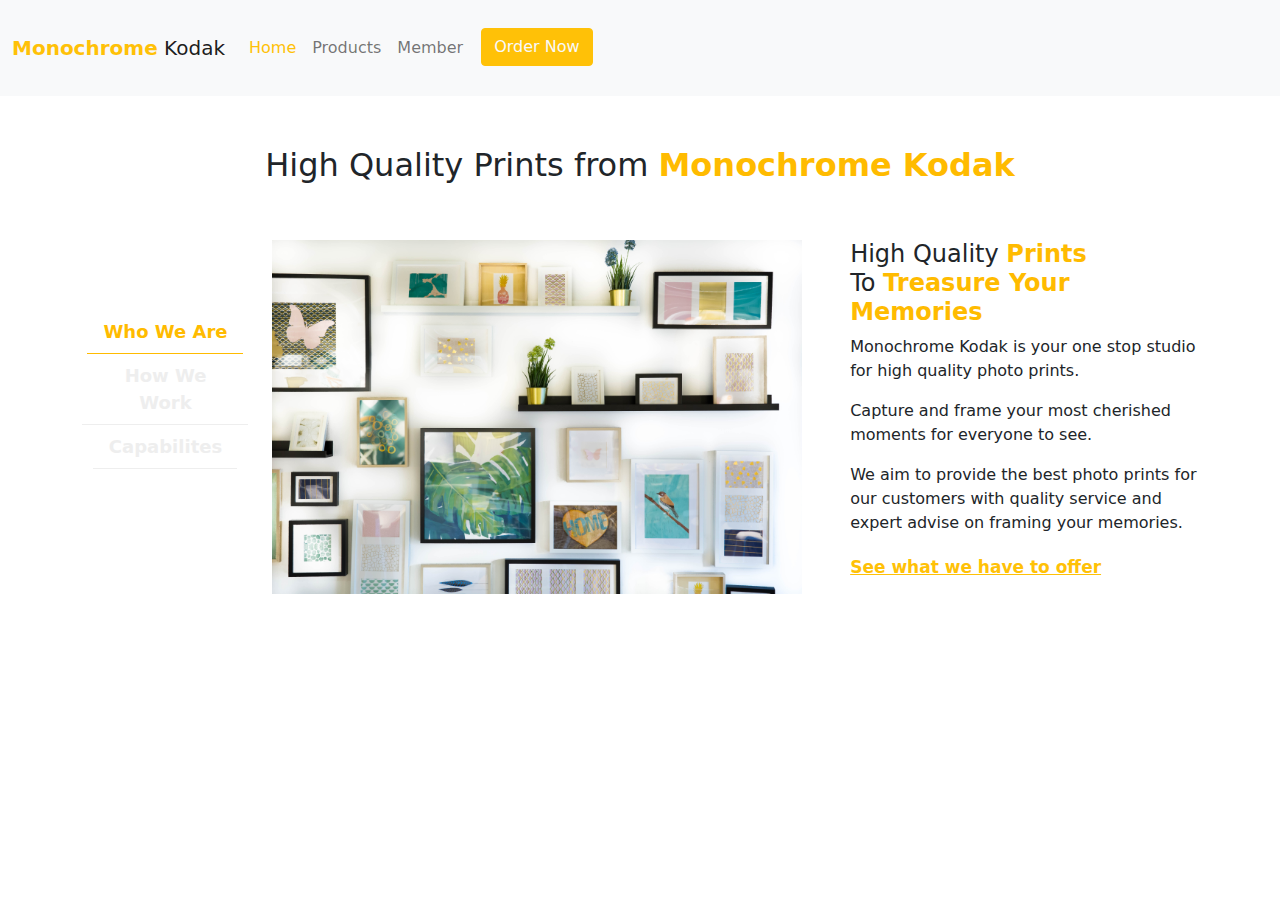
<file: Monochrome Kodak/index.html>
<!DOCTYPE html>
<html lang="en">

<head>
    <meta charset="UTF-8">
    <meta http-equiv="X-UA-Compatible" content="IE=edge">
    <meta name="viewport" content="width=device-width, initial-scale=1.0">
    <title>Home | Monochrome Kodak</title>
    <link rel="stylesheet" href="css/bootstrap.min.css">
    <script src="https://cdn.jsdelivr.net/npm/bootstrap@5.1.3/dist/js/bootstrap.bundle.min.js" integrity="sha384-ka7Sk0Gln4gmtz2MlQnikT1wXgYsOg+OMhuP+IlRH9sENBO0LRn5q+8nbTov4+1p" crossorigin="anonymous"></script>
    <link rel="stylesheet" href="css/main.css">
    <link rel="stylesheet" href="https://use.fontawesome.com/releases/v5.7.0/css/all.css" integrity="sha384-lZN37f5QGtY3VHgisS14W3ExzMWZxybE1SJSEsQp9S+oqd12jhcu+A56Ebc1zFSJ" crossorigin="anonymous">
    <link rel="stylesheet" href="css/bootstrap-icons.css">

</head>

<body>
     <!--NAV BAR-->
    <nav class="navbar sticky-top navbar-expand-sm bg-light navbar-light">
        <div class="container-fluid">
          <ul class="navbar-nav">
            <a class="navbar-brand" href="#"><span class="text-warning">Monochrome</span> Kodak</a>
            <li class="nav-item">
              <a class="nav-link active text-warning" href="#">Home</a>
            </li>
           <li class="nav-item">
              <a class="nav-link" href="products.html">Products</a>
            </li>
            <li class="nav-item">
                <a class="nav-link" href="member/member.php">Member</a>
              </li>
            <div class="d-flex">
              <a href="order.php"><button type="button" class="btn btn-warning text-light" style="margin-left: 10px;">Order Now</button></a>
            </div>
          </ul>
        </div>
    </nav>
    
    <section class="about section-padding" style="margin-top: 50px;">
      <div class="container">
        <div class="row">

          <div class="col-12 text-center">
            <h2 class="mb-5">High Quality Prints from <span>Monochrome Kodak</h2>
          </div>

          <div class="col-lg-2 col-12 mt-auto mb-auto">
            <ul class="nav nav-pills mb-5 mx-auto justify-content-center align-items-center text-align-center" id="pills-tab" role="tablist">
              <li class="nav-item" role="presentation">
                <button class="nav-link active" id="pills-home-tab" data-bs-toggle="pill" data-bs-target="#pills-home" type="button" role="tab" aria-controls="pills-home" aria-selected="true">Who We Are</button>
              </li>

              <li class="nav-item" role="presentation">
                <button class="nav-link" id="pills-youtube-tab" data-bs-toggle="pill" data-bs-target="#pills-youtube" type="button" role="tab" aria-controls="pills-youtube" aria-selected="true">How We Work</button>
              </li>

              <li class="nav-item" role="presentation">
                <button class="nav-link" id="pills-skill-tab" data-bs-toggle="pill" data-bs-target="#pills-skill" type="button" role="tab" aria-controls="pills-skill" aria-selected="false">Capabilites</button>
              </li>
            </ul>
          </div>

            <div class="col-lg-10 col-12">
                  <div class="tab-content mt-2" id="pills-tabContent">
                    <div class="tab-pane fade show active" id="pills-home" role="tabpanel" aria-labelledby="pills-home-tab">

                      <div class="row">
                        <div class="col-lg-7 col-12">
                            <img src="images/frames.jpg" class="img-fluid" alt="">
                        </div>

                        <div class="col-lg-5 col-12">
                            <div class="d-flex flex-column h-100 ms-lg-4 mt-lg-0 mt-5">
                                <h4 class="mb-2">High Quality <span>Prints</span> <br>To <span>Treasure Your Memories</span></h4>

                                <p>Monochrome Kodak is your one stop studio for high quality photo prints.</p>
                                <p>Capture and frame your most cherished moments for everyone to see.</p>
                                <p>We aim to provide the best photo prints for our customers with quality service and expert advise on framing your memories.</p>
                                
                                <div class="mt-1">
                                    <a href="products.html" class="custom-link mb-2 text-warning fw-bold" style="font-size: 17px; ">
                                      See what we have to offer
                                    </a>
                                </div>
                            </div>
                        </div>
                      </div>
                    </div>

                      <div class="tab-pane fade" id="pills-youtube" role="tabpanel" aria-labelledby="pills-youtube-tab">

                          <div class="row">
                              <div class="col-lg-7 col-12">
                                  <div class="ratio ratio-16x9">
                                    <img src="images/photos.jpg" class="img-fluid" alt="">
                                  </div>
                              </div>

                              <div class="col-lg-5 col-12">
                                  <div class="d-flex flex-column h-100 ms-lg-4 mt-lg-0 mt-5">
                                      <h4 class="mb-3"><span>Studio Excellence</span></h4>

                                      <p>We take pride in the work we do for our customers by allowing them to relive memories spent with loved ones.</p>
                                      <p>Using our creative expertise and experience we capture the essence of your photos </p>
                                      <p style="font-size: 17px; font-weight: 700;"><span>Our Customers are Priority,</span> <br> Our Work is Our Pride</p>

                                  </div>
                              </div>
                          </div>
                      </div>

                      <div class="tab-pane fade" id="pills-skill" role="tabpanel" aria-labelledby="pills-skill-tab">
                          <div class="row">
                              <div class="col-lg-7 col-12">
                                  <img src="images/studio.jpg" class="img-fluid" alt="">
                              </div>

                              <div class="col-lg-5 col-12">
                                  <div class="d-flex flex-column h-100 ms-lg-4 mt-lg-0 mt-5">
                                      <h4 class="mb-3">How Can We Help?</h4>

                                      <p>Our photo lab is equipped to add the <span>magic to your photos</span></p>

                                      <div class="skill-thumb mt-1">

                                        <div class="card" style="width: 22rem;">
                                          <div class="card-header bg-warning text-white fw-bold">
                                            Our Capabilities
                                          </div>
                                          <ul class="list-group list-group-flush">
                                            <li class="list-group-item text-muted" style="border-bottom: 1px solid rgb(255, 198, 43);">High Quality Photo Prints</li>
                                            <li class="list-group-item text-muted" style="border-bottom: 1px solid rgb(255, 198, 43);">Photo Framing & Albums</li>
                                            <li class="list-group-item text-muted" style="border-bottom: 1px solid rgb(255, 198, 43);">NIC & Passport Headshots</li>
                                            <li class="list-group-item text-muted" style="border-bottom: 1px solid rgb(255, 198, 43);">Photo Studio Shoots</li>
                                            <li class="list-group-item text-muted" style="border-bottom: 1px solid rgb(255, 198, 43);">Company Merchandise (Mugs, Shirts, etc.)</li>
                                          </ul>
                                        </div>

                                      </div>
                                  </div>
                              </div>
                          </div>
                      </div>

                  </div>
              </div>

          </div>
      </div>
  </section>

</body>
</html>
</file>
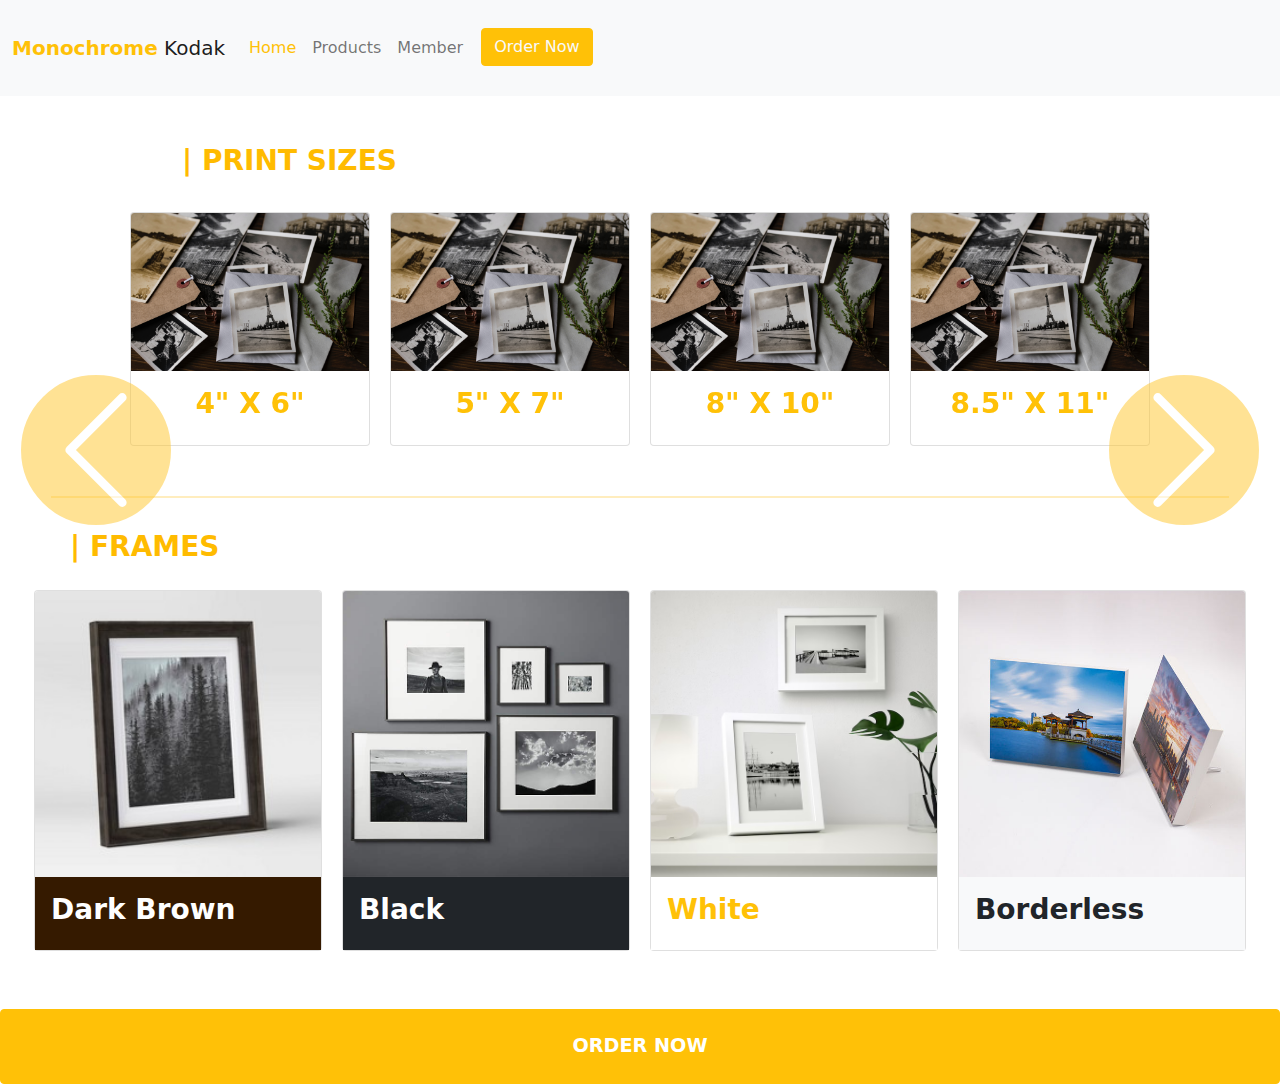
<file: Monochrome Kodak/products.html>
<!DOCTYPE html>
<html lang="en">

<head>
    <meta charset="UTF-8">
    <meta http-equiv="X-UA-Compatible" content="IE=edge">
    <meta name="viewport" content="width=device-width, initial-scale=1.0">
    <title>Home | Monochrome Kodak</title>
    <link rel="stylesheet" href="css/bootstrap.min.css">
    <script src="https://cdn.jsdelivr.net/npm/bootstrap@5.1.3/dist/js/bootstrap.bundle.min.js" integrity="sha384-ka7Sk0Gln4gmtz2MlQnikT1wXgYsOg+OMhuP+IlRH9sENBO0LRn5q+8nbTov4+1p" crossorigin="anonymous"></script>
    <link rel="stylesheet" href="css/main.css">
    <link rel="stylesheet" href="https://use.fontawesome.com/releases/v5.7.0/css/all.css" integrity="sha384-lZN37f5QGtY3VHgisS14W3ExzMWZxybE1SJSEsQp9S+oqd12jhcu+A56Ebc1zFSJ" crossorigin="anonymous">
    <link rel="stylesheet" href="css/bootstrap-icons.css">

</head>

<body>
     <!--NAV BAR-->
    <nav class="navbar sticky-top navbar-expand-sm bg-light navbar-light">
        <div class="container-fluid">
          <ul class="navbar-nav">
            <a class="navbar-brand" href="index.html"><span class="text-warning">Monochrome</span> Kodak</a>
            <li class="nav-item">
              <a class="nav-link active text-warning" href="index.html">Home</a>
            </li>
           <li class="nav-item">
              <a class="nav-link" href="products.html">Products</a>
            </li>
            <li class="nav-item">
                <a class="nav-link" href="member/member.php">Member</a>
              </li>
            <div class="d-flex">
              <a href="order.php"><button type="button" class="btn btn-warning text-light" style="margin-left: 10px;">Order Now</button></a>
            </div>
          </ul>
        </div>
    </nav>
    
    <div style="display: flex; flex-direction: column;">
        <!--Carousel-->
        <div class="container mt-5">
        <h3 style="margin-left: 100px; align-self: center;"><span>| PRINT SIZES</span></h3>
    
        <div id="carouselExampleIndicators" class="carousel slide" data-bs-pause="hover">
            <div class="carousel-indicators">
              <button type="button" data-bs-target="#carouselExampleIndicators" data-bs-slide-to="0" class="active" aria-current="true" aria-label="Slide 1" style="color: rgb(255, 198, 43);"></button>
              <button type="button" data-bs-target="#carouselExampleIndicators" data-bs-slide-to="1" aria-label="Slide 2"></button>
              <button type="button" data-bs-target="#carouselExampleIndicators" data-bs-slide-to="2" aria-label="Slide 3"></button>
            </div>
            <div class="carousel-inner"  style="display:flex; flex-direction:row; justify-content: center;"></div>
              
            <div class="carousel-item active" >
                
                <div class="mt-3" style="display: flex; flex-direction: row; justify-content: center;">
    
                <div class="card" style="width: 15rem; margin: 10px">
                    <img src="images/print.jpg" class="card-img-top" alt="...">
                    <div class="card-body" style="align-self: center;">
                      <h3 class="text-warning fw-bold">4" X 6"</h3>
                    </div>
                  </div>
    
                  <div class="card" style="width: 15rem; margin: 10px;">
                    <img src="images/print.jpg" class="card-img-top" alt="...">
                    <div class="card-body" style="align-self: center;">
                        <h3 class="text-warning fw-bold">5" X 7"</h3>
                    </div>
                  </div>
    
                  <div class="card" style="width: 15rem; margin: 10px">
                    <img src="images/print.jpg" class="card-img-top" alt="...">
                    <div class="card-body" style="align-self: center;">
                        <h3 class="text-warning fw-bold">8" X 10"</h3>
                    </div>
                  </div>
    
                  <div class="card" style="width: 15rem; margin: 10px">
                    <img src="images/print.jpg" class="card-img-top" alt="...">
                    <div class="card-body" style="align-self: center;">
                        <h3 class="text-warning fw-bold">8.5" X 11"</h3>
                    </div>
                  </div>
    
                </div>
    
              </div>
    
              <div class="carousel-item">
                <div class="mt-3" style="display: flex; flex-direction: row; justify-content: center;">
                    <div class="card" style="width: 18rem; margin: 10px">
                        <img src="images/print.jpg" class="card-img-top" alt="...">
                        <div class="card-body" style="align-self: center;">
                          <h3 class="text-warning fw-bold">12" X 18"</h3>
                        </div>
                      </div>
        
                      <div class="card" style="width: 18rem; margin: 10px;">
                        <img src="images/print.jpg" class="card-img-top" alt="...">
                        <div class="card-body" style="align-self: center;">
                          <h3 class="text-warning fw-bold">18" X 24"</h3>
                        </div>
                      </div>
        
                      <div class="card" style="width: 18rem; margin: 10px">
                        <img src="images/print.jpg" class="card-img-top" alt="...">
                        <div class="card-body" style="align-self: center;">
                          <h3 class="text-warning fw-bold">24" X 36"</h3>
                        </div>
                      </div>
                    </div>    
              </div>
    
            </div>
    
            <button class="carousel-control-prev" type="button" data-bs-target="#carouselExampleIndicators" data-bs-slide="prev">
              <span class="carousel-control-prev-icon" aria-hidden="true"></span>
              <span class="visually-hidden">Previous</span>
            </button>
            <button class="carousel-control-next" type="button" data-bs-target="#carouselExampleIndicators" data-bs-slide="next">
              <span class="carousel-control-next-icon" aria-hidden="true"></span>
              <span class="visually-hidden">Next</span>
            </button>
        </div>
    
        <br>
        <hr style="border: 1px solid rgb(255, 187, 0); width: 92%; align-self: center;">
    
        <div class="mt-3" style="display: flex; flex-direction: column; justify-content: center;">
            <h3 style="margin-left: 70px;"><span>| FRAMES</span></h3> 
    
            <div class="mt-2"style="display: flex; flex-direction: row; justify-content: center;">
    
            <div class="card" style="width: 18rem; margin: 10px">
                <img src="images/brown.jpg" class="card-img-top" alt="...">
                <div class="card-body" style="background-color:rgb(53, 26, 0);">
                  <h3 class="text-white fw-bold">Dark Brown</h3>
                </div>
            </div>
    
            <div class="card" style="width: 18rem; margin: 10px;">
                <img src="images/black.jpg" class="card-img-top" alt="...">
                <div class="card-body bg-dark">
                  <h3 class="text-white fw-bold">Black</h3>
                </div>
            </div>
    
            <div class="card" style="width: 18rem; margin: 10px">
                <img src="images/white.avif" class="card-img-top" alt="...">
                <div class="card-body bg-white">
                  <h3 class="text-warning fw-bold">White</h3>
                </div>
            </div>
    
            <div class="card" style="width: 18rem; margin: 10px">
                <img src="images/borderless.jpg" class="card-img-top" alt="...">
                <div class="card-body bg-light">
                  <h3 class="text-dark fw-bold">Borderless</h3>
                </div>
            </div>
            </div>
    
            <a href="order.php"><button class="btn btn-warning mt-5 text-white fw-bold container-fluid" style="height:75px; font-size: larger;">ORDER NOW</button></a>
            
        </div>
    
    </div>

</body>
</html>
</file>
<file: Monochrome Kodak/css/main.css>
* {
    box-sizing: border-box;
}

:root{
    --primary-colour: rgb(255, 187, 0);
    --secondary-colour: rgb(37, 37, 37);
    --lightbg: rgb(238, 238, 238) ;
    --grey-color: rgb(238, 238, 238);

}

span{
    font-weight: 700;
}

.container-fluid{
    height: 80px;
    
}

td{
	color:white;
	align-content: center;
}

li a{
    color:var(--secondary-colour)
}

.btn-warning:hover{
    background-color: rgb(255, 198, 43);
    border: 0px;
}

.carousel-inner {
    display: flex;
    flex-direction: column;
}

#price {
    border: 0px;
    font-size: 25px;
    font-weight: 700;
    background-color:#f8f9fb ;
    
}

.about .nav-pills .nav-link {
    color: var(--grey-color);
    font-size: 18px;
    font-weight: 700;
    border-radius: 0;
    padding-right: 0;
    border-bottom: 1px solid var(--grey-color);
    text-align: center;
    padding-right: 15px;
  }
  
  .about .nav-pills .nav-link:hover,
  .about .nav-pills .nav-link.active, 
  .about .nav-pills .show>.nav-link {
    background: transparent;
    border-bottom-color: var(--primary-colour);
    border-bottom-width: 1.5px;
    color: var(--primary-colour);
  }

  span{
      color: var(--primary-colour);
  }

  .carousel-control-prev-icon,
  .carousel-control-next-icon {
    height: 150px;
    width: 150px;
    border-radius: 50%;
    background-color: rgb(255, 198, 43);
    border: 5px solid rgb(255, 198, 43);
  }
</file>
